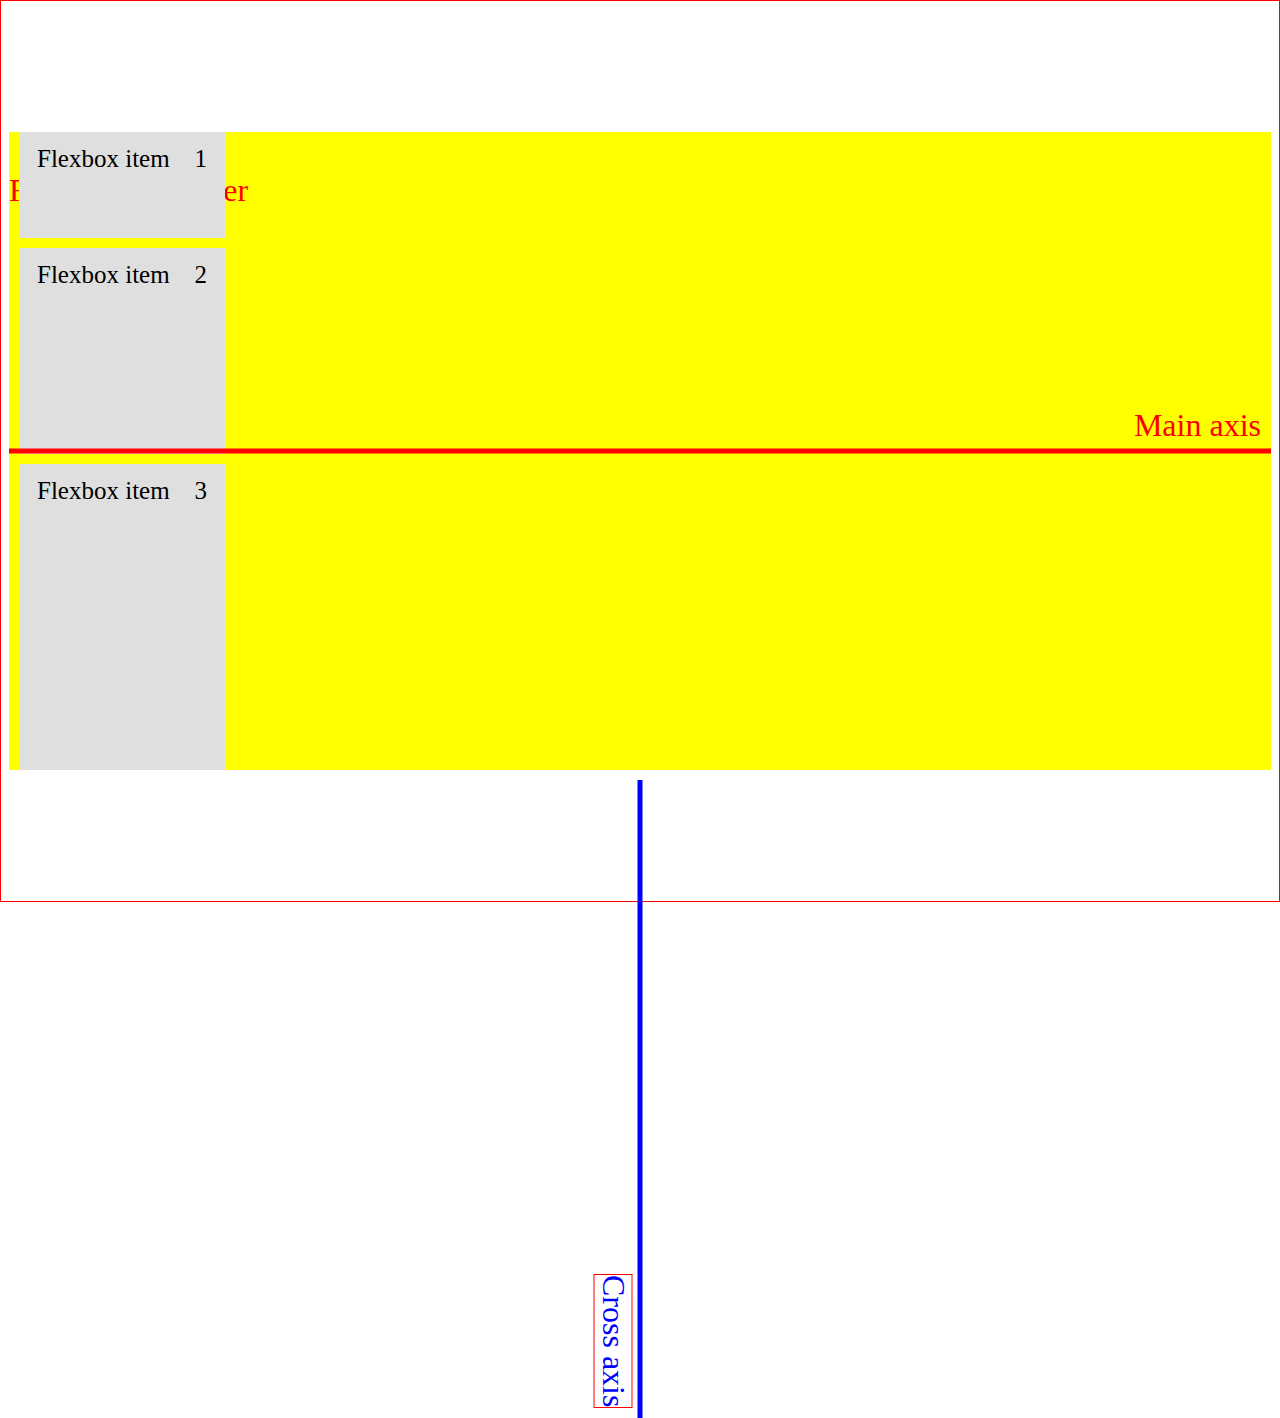
<file: basic-css/index.html>
<!DOCTYPE html>
<html lang="en">
<head>
    <link rel="stylesheet" href="./styles.css">
    <title>Flexbox-example</title>
</head>
<body>
    <div class="flexbox-container">
        <div class="flexbox-item flexbox-item-1">

        </div>

        <div class="flexbox-item flexbox-item-2">

        </div>

        <div class="flexbox-item flexbox-item-3">

        </div>

        <div class="axis main-axis">

        </div>

        <div class="axis cross-axis">

        </div>
    </div>
</body>
</html>
</file>
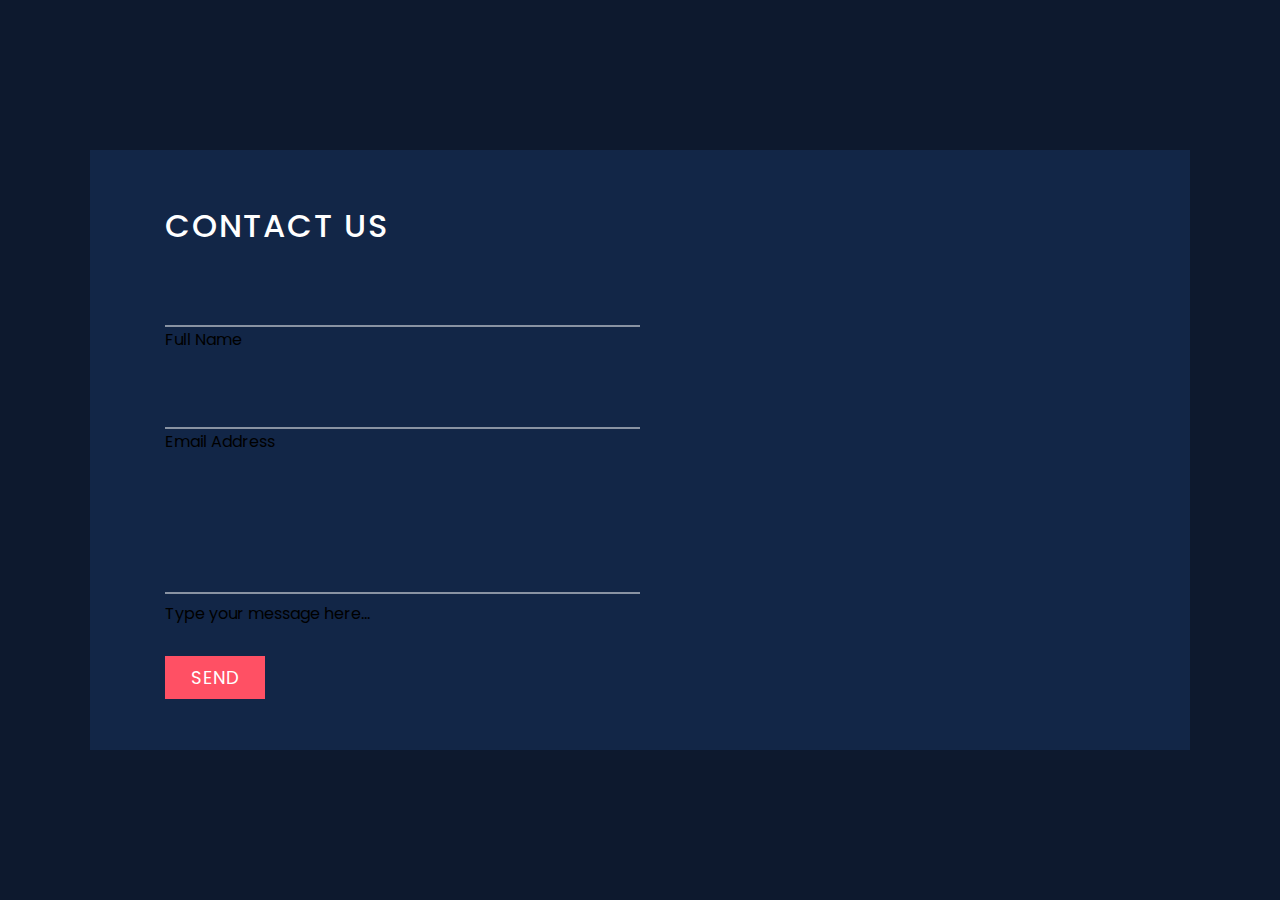
<file: basic-html-form/index.html>
<!DOCTYPE html>
<html lang="en">
  <head>
    <link rel="stylesheet" href="./styles.css" />
    <title>Flexbox-example</title>
  </head>
  <body>
    <div class="container">
      <div class="formBx">
        <form>
          <h2>Contact Us</h2>
          <div class="inputBx">
            <input type="text" name="" required="required" />
            <span>Full Name</span>
          </div>
          <div class="inputBx">
            <input type="email" name="" required="required" />
            <span>Email Address</span>
          </div>
          <div class="inputBx">
            <textarea required="required"></textarea>
            <span>Type your message here...</span>
          </div>
          <div class="inputBx">
            <input type="submit" value="Send" />
          </div>
        </form>
      </div>

      <div class="imgBx"></div>
    </div>
  </body>
</html>
</file>
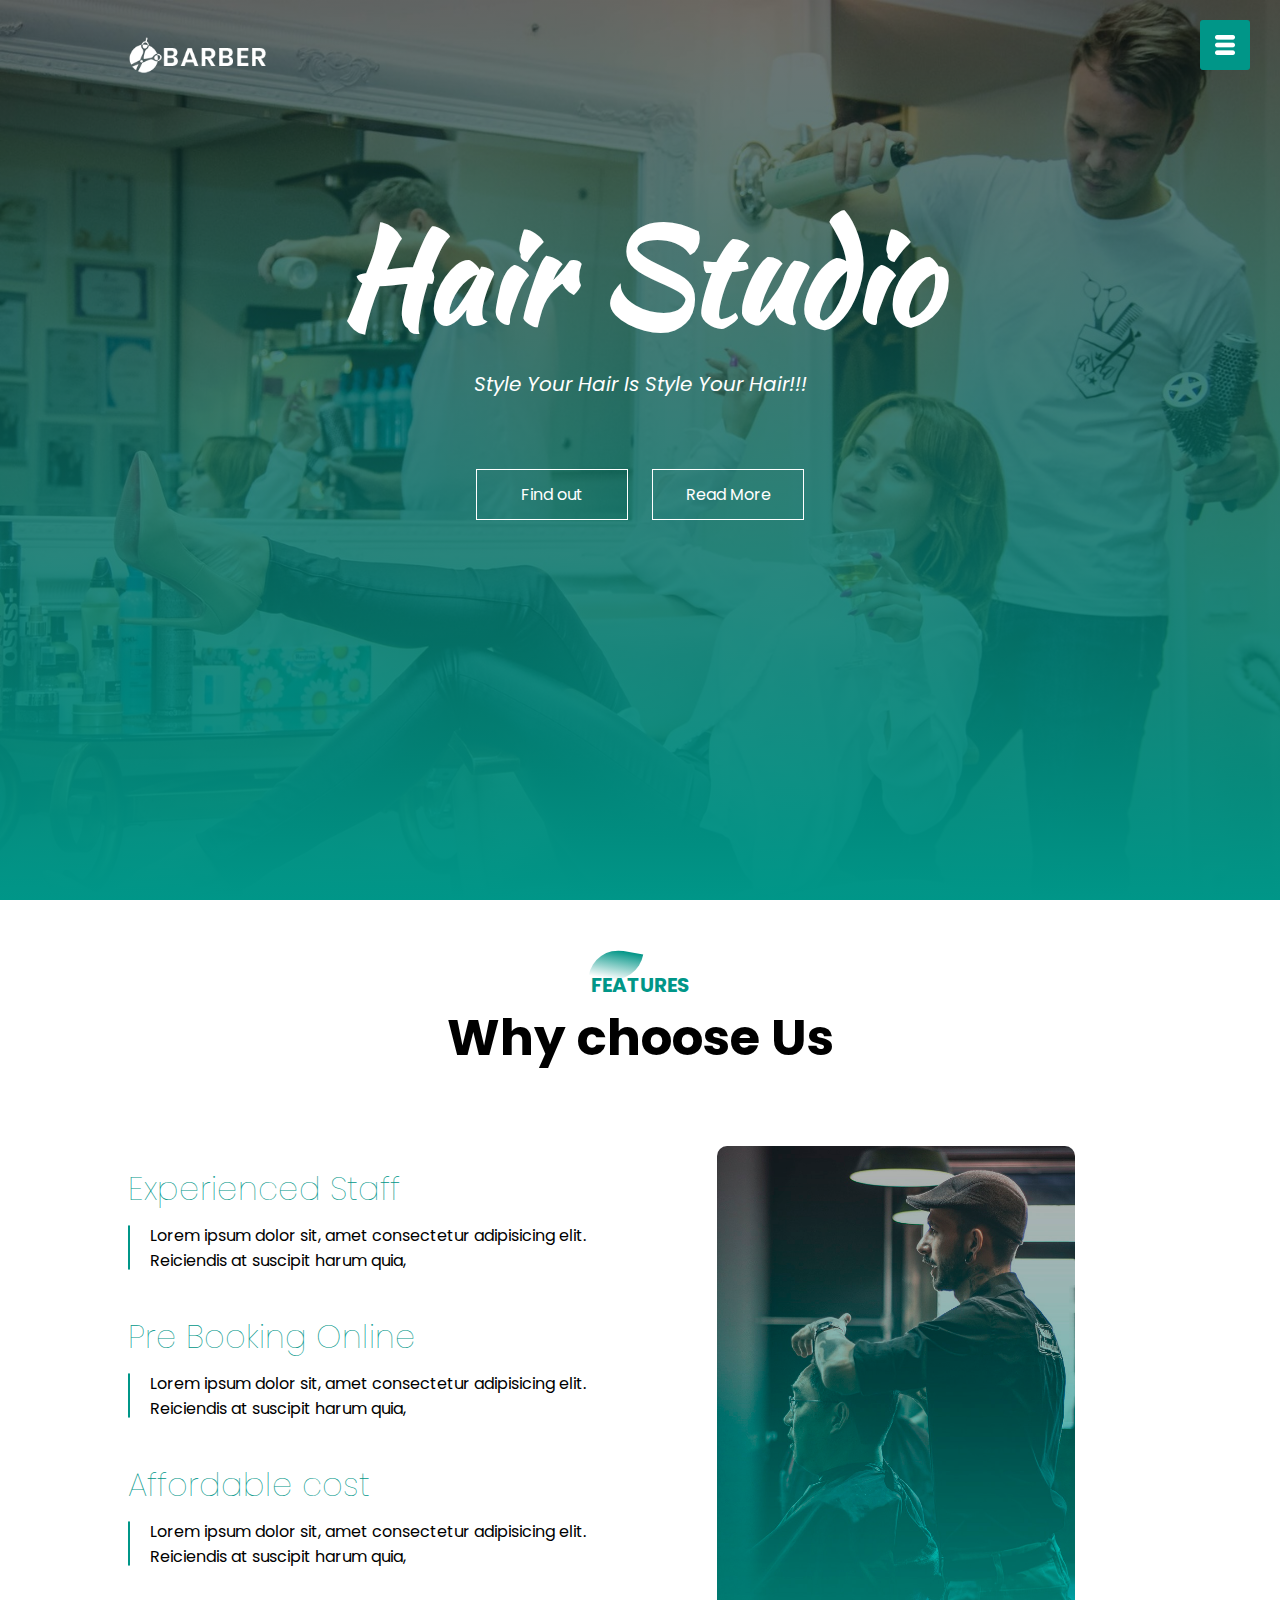
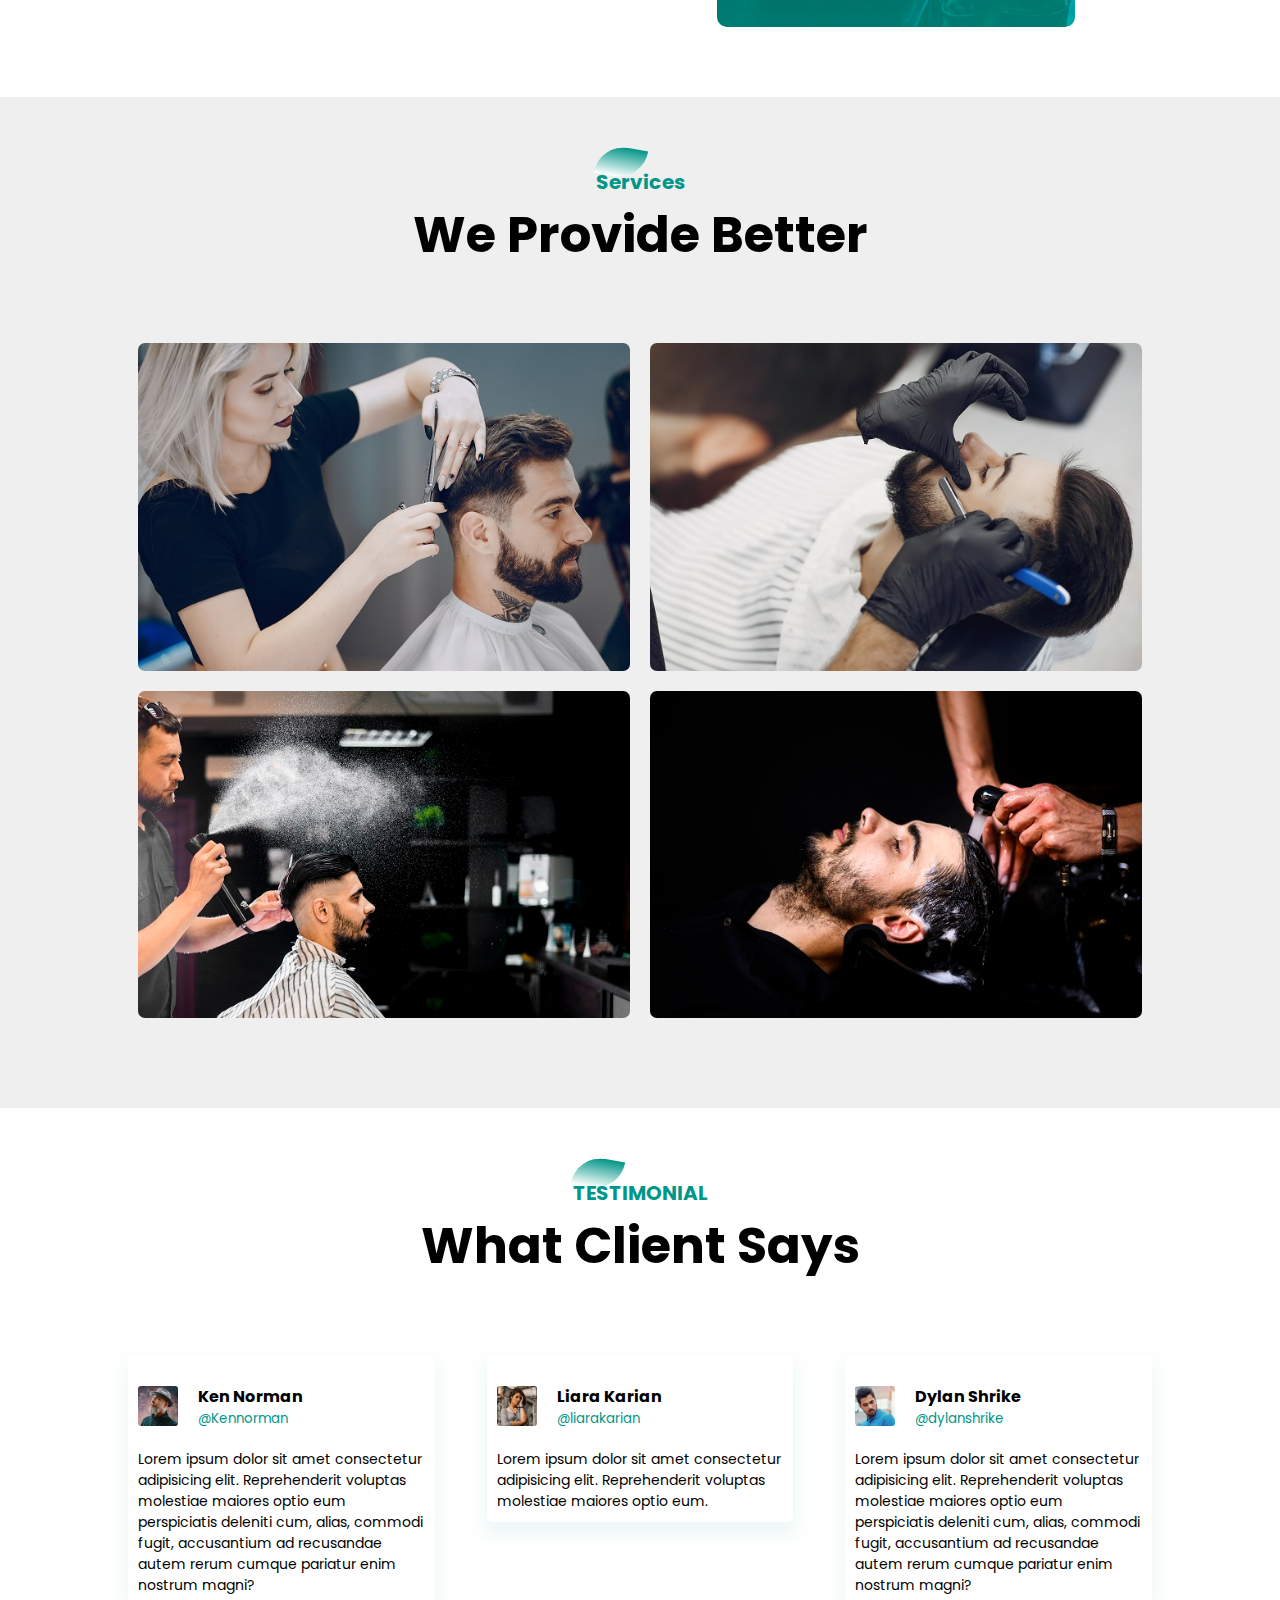
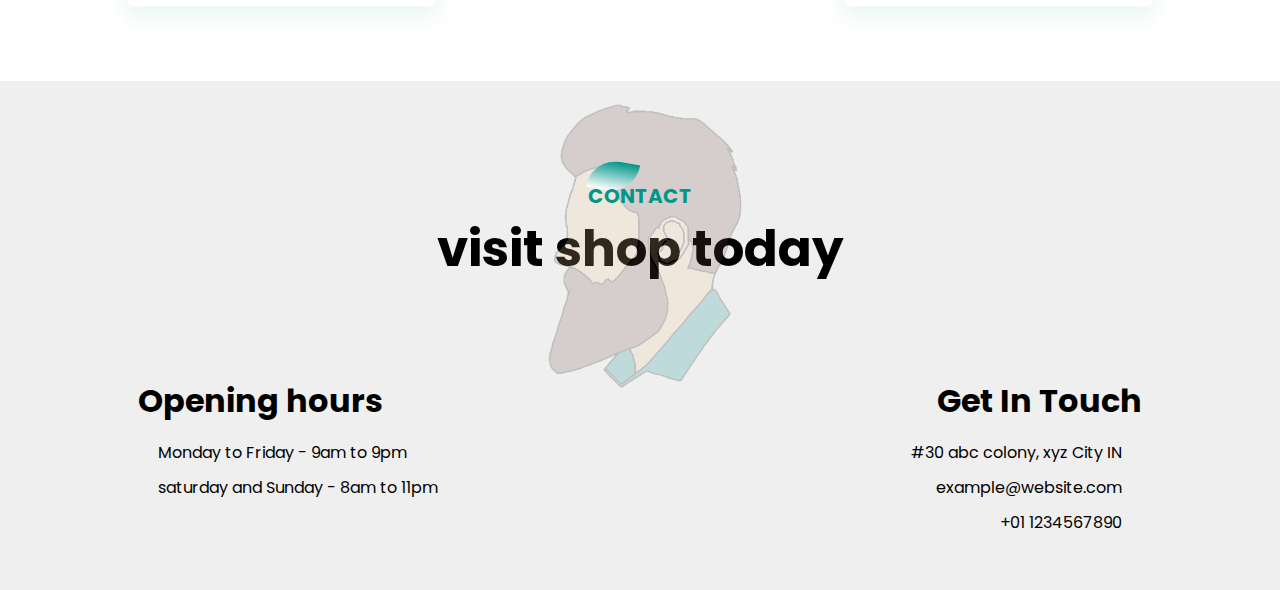
<file: full-site/index.html>
<html>
  <head>
    <title>barber shop website design</title>
    <meta name="viewport" content="width=device-width, initial-scale=1" />
    <link rel="stylesheet" href="styles.css" />
    <link
      rel="stylesheet"
      href="https://fonts.googleapis.com/css2?family=Kaushan+Script&family=Poppins:wght@100&display=swap"
    />
    <link
      rel="stylesheet"
      href="https://cdnjs.cloudflare.com/ajax/libs/font-awesome/6.1.1/css/all.min.css"
      integrity="sha512-KfkfwYDsLkIlwQp6LFnl8zNdLGxu9YAA1QvwINks4PhcElQSvqcyVLLD9aMhXd13uQjoXtEKNosOWaZqXgel0g=="
      crossorigin="anonymous"
      referrerpolicy="no-referrer"
    />
  </head>
  <body>
    <section id="banner">
      <img src="./images/logo.png" class="logo" />

      <div class="banner-text">
        <h1>Hair Studio</h1>
        <p>Style Your Hair Is Style Your Hair!!!</p>

        <div class="banner-btn">
          <a href="#"><span></span>Find out</a>
          <a href="#"><span></span>Read More</a>
        </div>
      </div>
    </section>

    <div id="sideNav">
      <nav>
        <ul>
          <li><a href="#">Home</a></li>
          <li><a href="#">Features</a></li>
          <li><a href="#">Services</a></li>
          <li><a href="#">Testimonials</a></li>
        </ul>
      </nav>
    </div>

    <div id="menuBtn">
      <img src="images/menu.png" id="menu" />
    </div>

    <!-- FEATURES -->
    <section id="feature">
      <div class="title-text">
        <p>FEATURES</p>
        <h1>Why choose Us</h1>
      </div>

      <div class="feature-box">
        <div class="features">
          <h1>Experienced Staff</h1>
          <div class="feature-desc">
            <div class="feature-icon">
              <i class="fa-solid fa-shield-halved"></i>
            </div>

            <div class="feature-text">
              <p>
                Lorem ipsum dolor sit, amet consectetur adipisicing elit.
                Reiciendis at suscipit harum quia,
              </p>
            </div>
          </div>

          <h1>Pre Booking Online</h1>
          <div class="feature-desc">
            <div class="feature-icon">
              <i class="fa-solid fa-check"></i>
            </div>

            <div class="feature-text">
              <p>
                Lorem ipsum dolor sit, amet consectetur adipisicing elit.
                Reiciendis at suscipit harum quia,
              </p>
            </div>
          </div>

          <h1>Affordable cost</h1>
          <div class="feature-desc">
            <div class="feature-icon">
              <i class="fa-solid fa-indian-rupee-sign"></i>
            </div>

            <div class="feature-text">
              <p>
                Lorem ipsum dolor sit, amet consectetur adipisicing elit.
                Reiciendis at suscipit harum quia,
              </p>
            </div>
          </div>
        </div>

        <div class="features-img">
          <img src="./images/barber-man.jpg" />
        </div>
      </div>
    </section>

    <!-- Services -->
    <section id="services">
      <div class="title-text">
        <p>Services</p>
        <h1>We Provide Better</h1>
      </div>

      <div class="service-box">
        <div class="single-service">
          <img src="images/pic-1.jpg" />
          <div class="overlay"></div>
          <div class="service-desc">
            <h3>Hair cut</h3>
            <hr />
            <p>
              Lorem ipsum dolor, sit amet consectetur adipisicing elit. Repellat
              perferendis blanditiis nemo. Repellat perferendis blanditiis nemo.
            </p>
          </div>
        </div>

        <div class="single-service">
          <img src="images/pic-2.jpg" />
          <div class="overlay"></div>
          <div class="service-desc">
            <h3>Hair cut</h3>
            <hr />
            <p>
              orem ipsum dolor, sit amet consectetur adipisicing elit. Repellat
              perferendis blanditiis nemo. Repellat perferendis blanditiis nemo.
            </p>
          </div>
        </div>
        <div class="single-service">
          <img src="images/pic-3.jpg" />
          <div class="overlay"></div>
          <div class="service-desc">
            <h3>Hair cut</h3>
            <hr />
            <p>
              orem ipsum dolor, sit amet consectetur adipisicing elit. Repellat
              perferendis blanditiis nemo. Repellat perferendis blanditiis nemo.
            </p>
          </div>
        </div>
        <div class="single-service">
          <img src="images/pic-4.jpg" />
          <div class="overlay"></div>
          <div class="service-desc">
            <h3>Hair cut</h3>
            <hr />
            <p>
              orem ipsum dolor, sit amet consectetur adipisicing elit. Repellat
              perferendis blanditiis nemo. Repellat perferendis blanditiis nemo.
            </p>
          </div>
        </div>
      </div>
    </section>

    <section id="testimonial">
      <div class="title-text">
        <p>TESTIMONIAL</p>
        <h1>What Client Says</h1>
      </div>

      <div class="testimonial-row">
        <div class="testimonial-col">
          <div class="user">
            <img src="images/img-1.jpg" />
            <div class="user-info">
              <h4>Ken Norman <i class="fa-brands fa-twitter"></i></h4>
              <small> @Kennorman </small>
            </div>
          </div>
          <p>
            Lorem ipsum dolor sit amet consectetur adipisicing elit.
            Reprehenderit voluptas molestiae maiores optio eum perspiciatis
            deleniti cum, alias, commodi fugit, accusantium ad recusandae autem
            rerum cumque pariatur enim nostrum magni?
          </p>
        </div>
        <div class="testimonial-col">
          <div class="user">
            <img src="images/img-2.jpg" />
            <div class="user-info">
              <h4>
                Liara Karian
                <i class="fa-brands fa-twitter"></i>
              </h4>
              <small> @liarakarian </small>
            </div>
          </div>
          <p>
            Lorem ipsum dolor sit amet consectetur adipisicing elit.
            Reprehenderit voluptas molestiae maiores optio eum.
          </p>
        </div>
        <div class="testimonial-col">
          <div class="user">
            <img src="images/img-3.jpg" />
            <div class="user-info">
              <h4>Dylan Shrike <i class="fa-brands fa-twitter"></i></h4>
              <small> @dylanshrike </small>
            </div>
          </div>
          <p>
            Lorem ipsum dolor sit amet consectetur adipisicing elit.
            Reprehenderit voluptas molestiae maiores optio eum perspiciatis
            deleniti cum, alias, commodi fugit, accusantium ad recusandae autem
            rerum cumque pariatur enim nostrum magni?
          </p>
        </div>
      </div>
    </section>

    <!-- FOOTER -->


    <section id="footer">
      <img src="images/footer-img.png" class="footer-image"/>
      <div class="title-text">
        
        <p>CONTACT</p>
        <h1>visit shop today</h1>
      </div>

      <div class="footer-row">
        <div class="footer-left">
          <h1>Opening hours</h1>
          <p><i class="fa-solid fa-clock"></i>Monday to Friday - 9am to 9pm</p>
          <p><i class="fa-solid fa-clock"></i>saturday and Sunday - 8am to 11pm</p>
        </div>
        <div class="footer-right">
          <h1>
            Get In Touch
          </h1>

          <p>#30 abc colony, xyz City IN <i class="fa-solid fa-location-dot"></i></p>
          <p>example@website.com <i class="fa-solid fa-paper-plane"></i></p>
          <p>+01 1234567890 <i class="fa-solid fa-phone"></i></p>
        </div>
      </div>
    </section>

    <script>
      var menuBtn = document.getElementById("menuBtn");
      var sideNav = document.getElementById("sideNav");
      var menu = document.getElementById("menu");

      sideNav.style.right = "-250px";
      console.log(sideNav.style);

      menuBtn.onclick = function () {
        if (sideNav.style.right === "-250px") {
          //open
          console.log("open");
          sideNav.style.right = "0";
          menu.src = "images/close.png";
        } else {
          //close
          console.log("close");
          sideNav.style.right = "-250px";
          menu.src = "images/menu.png";
        }
      };
    </script>
  </body>
</html>
</file>
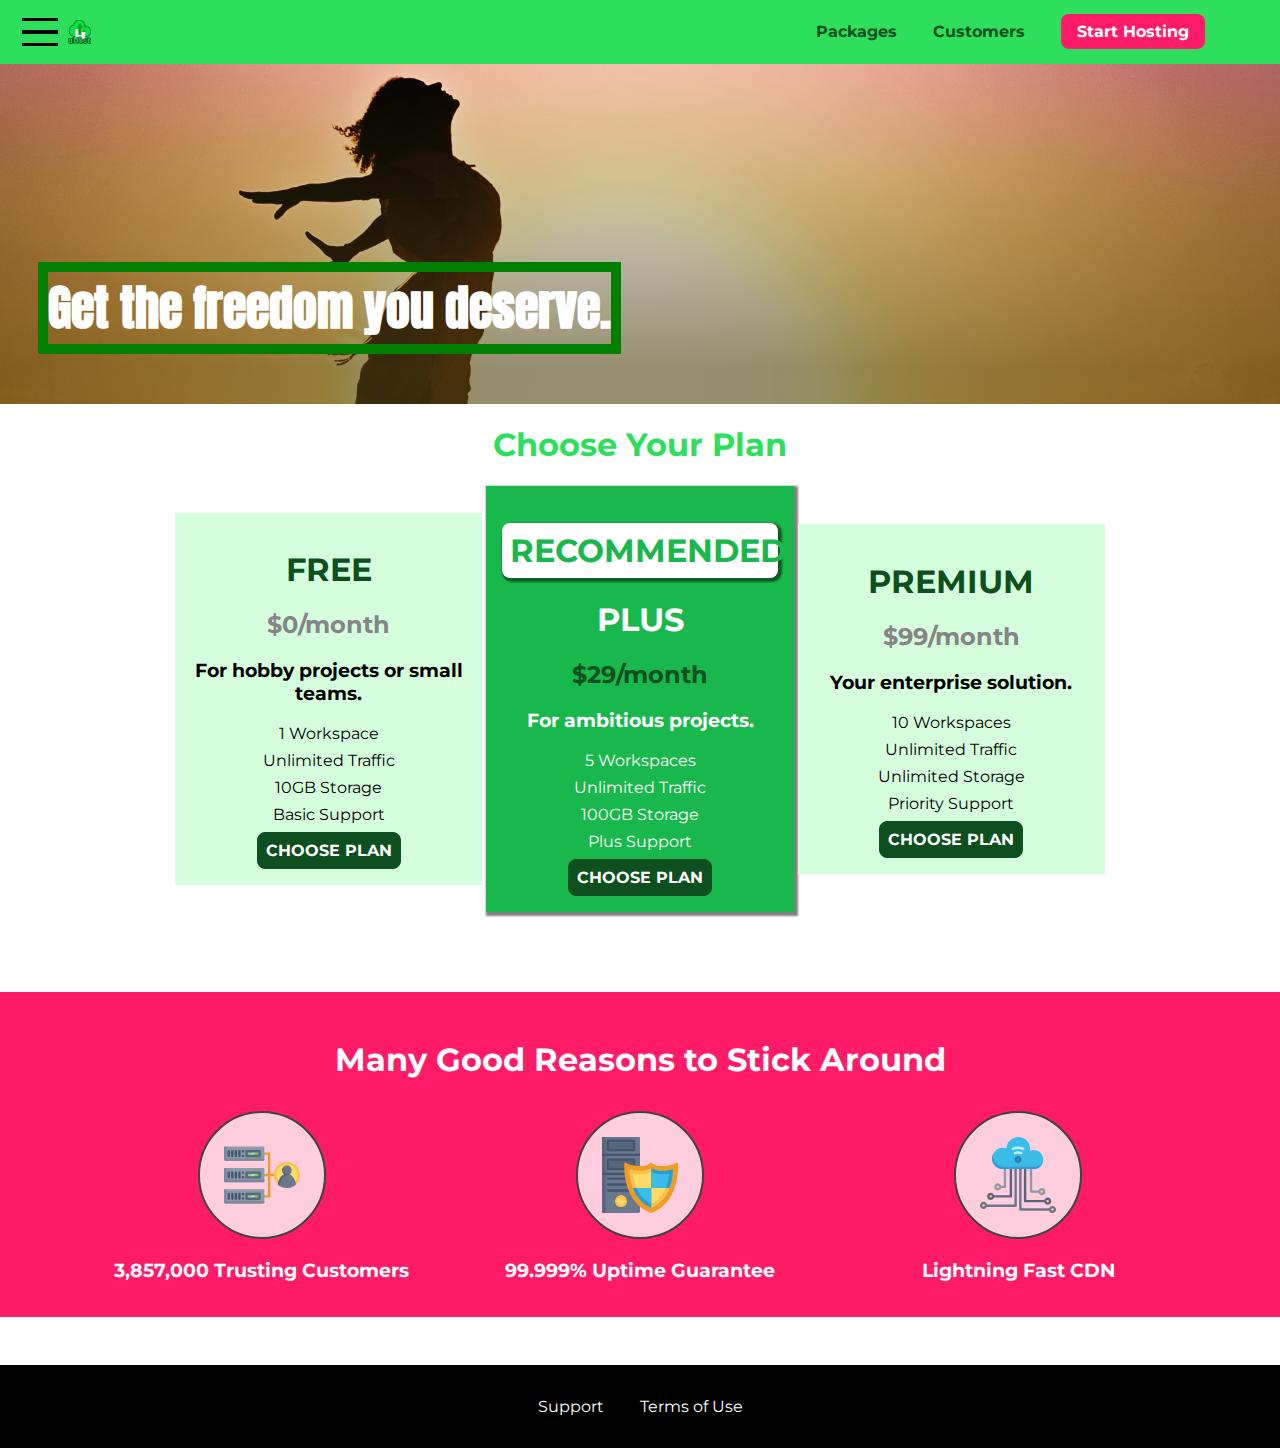
<file: html-responsive-demo/index.html>
<!DOCTYPE html>
<html lang="en">

<head>
    <meta charset="UTF-8">
    <meta http-equiv="X-UA-Compatible" content="ie=edge">
    <meta name="viewport" content="width=device-width, initial-scale=1.0">
    <title>uHost</title>
    <link rel="shortcut icon" href="favicon.png">
    <link href="https://fonts.googleapis.com/css?family=Anton" rel="stylesheet">
    <link href="https://fonts.googleapis.com/css?family=Montserrat:400,700" rel="stylesheet">
    <link rel="stylesheet" href="shared.css">
    <link rel="stylesheet" href="main.css">
</head>

<body>
    <div class="backdrop"></div>
    <div class="modal">
        <h1 class="modal__title">Do you want to continue?</h1>
        <div class="modal__actions">
            <a href="start-hosting/index.html" class="modal__action">Yes!</a>
            <button class="modal__action modal__action--negative" type="button">No!</button>
        </div>
    </div>
    <header class="main-header">
        <div>
            <button class="toggle-button">
                <span class="toggle-button__bar"></span>
                <span class="toggle-button__bar"></span>
                <span class="toggle-button__bar"></span>
            </button>
            <a href="index.html" class="main-header__brand">
                <img src="images/uhost-icon.png" alt="uHost - Your favorite hosting company">
            </a>
        </div>
        <nav class="main-nav">
            <ul class="main-nav__items">
                <li class="main-nav__item">
                    <a href="packages/index.html">Packages</a>
                </li>
                <li class="main-nav__item">
                    <a href="customers/index.html">Customers</a>
                </li>
                <li class="main-nav__item main-nav__item--cta">
                    <a href="start-hosting/index.html">Start Hosting</a>
                </li>
            </ul>
        </nav>
    </header>
    <nav class="mobile-nav">
        <ul class="mobile-nav__items">
            <li class="mobile-nav__item">
                <a href="packages/index.html">Packages</a>
            </li>
            <li class="mobile-nav__item">
                <a href="customers/index.html">Customers</a>
            </li>
            <li class="mobile-nav__item mobile-nav__item--cta">
                <a href="start-hosting/index.html">Start Hosting</a>
            </li>
        </ul>
    </nav>
    <main>
        <section id="product-overview">
            <h1>Get the freedom you deserve.</h1>
        </section>
        <section id="plans">
            <h1 class="section-title">Choose Your Plan</h1>
            <div class="plan__list">
                <article class="plan">
                    <h1 class="plan__title">FREE</h1>
                    <h2 class="plan__price">$0/month</h2>
                    <h3>For hobby projects or small teams.</h3>
                    <ul class="plan__features">
                        <li class="plan__feature">1 Workspace</li>
                        <li class="plan__feature">Unlimited Traffic</li>
                        <li class="plan__feature">10GB Storage</li>
                        <li class="plan__feature">Basic Support</li>
                    </ul>
                    <div>
                        <button class="button">CHOOSE PLAN</button>
                    </div>
                </article>
                <article class="plan plan--highlighted">
                    <h1 class="plan__annotation">RECOMMENDED</h1>
                    <h1 class="plan__title">PLUS</h1>
                    <h2 class="plan__price">$29/month</h2>
                    <h3>For ambitious projects.</h3>
                    <ul class="plan__features">
                        <li class="plan__feature">5 Workspaces</li>
                        <li class="plan__feature">Unlimited Traffic</li>
                        <li class="plan__feature">100GB Storage</li>
                        <li class="plan__feature">Plus Support</li>
                    </ul>
                    <div>
                        <button class="button">CHOOSE PLAN</button>
                    </div>
                </article>
                <article class="plan">
                    <h1 class="plan__title">PREMIUM</h1>
                    <h2 class="plan__price">$99/month</h2>
                    <h3>Your enterprise solution.</h3>
                    <ul class="plan__features">
                        <li class="plan__feature">10 Workspaces</li>
                        <li class="plan__feature">Unlimited Traffic</li>
                        <li class="plan__feature">Unlimited Storage</li>
                        <li class="plan__feature">Priority Support</li>
                    </ul>
                    <div>
                        <button class="button">CHOOSE PLAN</button>
                    </div>
                </article>
            </div>
        </section>
        <section id="key-features">
            <h1 class="section-title">Many Good Reasons to Stick Around</h1>
            <ul class="key-feature__list">
                <li class="key-feature">
                    <div class="key-feature__image">
                        <svg viewBox="0 0 512 512">
                            <path style="fill:#F09B24;" d="M344,248h-32V112c0-4.418-3.582-8-8-8h-40c-4.418,0-8,3.582-8,8s3.582,8,8,8h32v128h-32  c-4.418,0-8,3.582-8,8s3.582,8,8,8h32v128h-32c-4.418,0-8,3.582-8,8s3.582,8,8,8h40c4.418,0,8-3.582,8-8V264h32c4.418,0,8-3.582,8-8  S348.418,248,344,248z"
                            />
                            <path style="fill:#8E9AA9;" d="M264,64H8c-4.418,0-8,3.582-8,8v80c0,4.418,3.582,8,8,8h256c4.418,0,8-3.582,8-8V72  C272,67.582,268.418,64,264,64z"
                            />
                            <path style="fill:#7C899B;" d="M24,144c-4.418,0-8-3.582-8-8V64H8c-4.418,0-8,3.582-8,8v80c0,4.418,3.582,8,8,8h256  c4.418,0,8-3.582,8-8v-8H24z"
                            />
                            <rect x="152" y="96" style="fill:#B8E3A8;" width="88" height="32" />
                            <g>
                                <polygon style="fill:#7EC97D;" points="152,96 152,128 166,128 198,96  " />
                                <polygon style="fill:#7EC97D;" points="220,96 188,128 240,128 240,96  " />
                            </g>
                            <path style="fill:#56677E;" d="M240,136h-88c-4.418,0-8-3.582-8-8V96c0-4.418,3.582-8,8-8h88c4.418,0,8,3.582,8,8v32  C248,132.418,244.418,136,240,136z M160,120h72v-16h-72V120z"
                            />
                            <g>
                                <path style="fill:#435670;" d="M32,136c-4.418,0-8-3.582-8-8V96c0-4.418,3.582-8,8-8s8,3.582,8,8v32C40,132.418,36.418,136,32,136z   "
                                />
                                <path style="fill:#435670;" d="M56,136c-4.418,0-8-3.582-8-8V96c0-4.418,3.582-8,8-8s8,3.582,8,8v32C64,132.418,60.418,136,56,136z   "
                                />
                                <path style="fill:#435670;" d="M80,136c-4.418,0-8-3.582-8-8V96c0-4.418,3.582-8,8-8s8,3.582,8,8v32C88,132.418,84.418,136,80,136z   "
                                />
                                <path style="fill:#435670;" d="M104,136c-4.418,0-8-3.582-8-8V96c0-4.418,3.582-8,8-8s8,3.582,8,8v32   C112,132.418,108.418,136,104,136z"
                                />
                                <path style="fill:#435670;" d="M128,105c-4.418,0-8-3.582-8-8v-1c0-4.418,3.582-8,8-8s8,3.582,8,8v1   C136,101.418,132.418,105,128,105z"
                                />
                                <path style="fill:#435670;" d="M128,136c-4.418,0-8-3.582-8-8v-1c0-4.418,3.582-8,8-8s8,3.582,8,8v1   C136,132.418,132.418,136,128,136z"
                                />
                            </g>
                            <path style="fill:#8E9AA9;" d="M264,208H8c-4.418,0-8,3.582-8,8v80c0,4.418,3.582,8,8,8h256c4.418,0,8-3.582,8-8v-80  C272,211.582,268.418,208,264,208z"
                            />
                            <path style="fill:#7C899B;" d="M24,288c-4.418,0-8-3.582-8-8v-72H8c-4.418,0-8,3.582-8,8v80c0,4.418,3.582,8,8,8h256  c4.418,0,8-3.582,8-8v-8H24z"
                            />
                            <rect x="152" y="240" style="fill:#B8E3A8;" width="88" height="32" />
                            <g>
                                <polygon style="fill:#7EC97D;" points="152,240 152,272 166,272 198,240  " />
                                <polygon style="fill:#7EC97D;" points="220,240 188,272 240,272 240,240  " />
                            </g>
                            <path style="fill:#56677E;" d="M240,280h-88c-4.418,0-8-3.582-8-8v-32c0-4.418,3.582-8,8-8h88c4.418,0,8,3.582,8,8v32  C248,276.418,244.418,280,240,280z M160,264h72v-16h-72V264z"
                            />
                            <g>
                                <path style="fill:#435670;" d="M32,280c-4.418,0-8-3.582-8-8v-32c0-4.418,3.582-8,8-8s8,3.582,8,8v32C40,276.418,36.418,280,32,280   z"
                                />
                                <path style="fill:#435670;" d="M56,280c-4.418,0-8-3.582-8-8v-32c0-4.418,3.582-8,8-8s8,3.582,8,8v32C64,276.418,60.418,280,56,280   z"
                                />
                                <path style="fill:#435670;" d="M80,280c-4.418,0-8-3.582-8-8v-32c0-4.418,3.582-8,8-8s8,3.582,8,8v32C88,276.418,84.418,280,80,280   z"
                                />
                                <path style="fill:#435670;" d="M104,280c-4.418,0-8-3.582-8-8v-32c0-4.418,3.582-8,8-8s8,3.582,8,8v32   C112,276.418,108.418,280,104,280z"
                                />
                                <path style="fill:#435670;" d="M128,249c-4.418,0-8-3.582-8-8v-1c0-4.418,3.582-8,8-8s8,3.582,8,8v1   C136,245.418,132.418,249,128,249z"
                                />
                                <path style="fill:#435670;" d="M128,280c-4.418,0-8-3.582-8-8v-1c0-4.418,3.582-8,8-8s8,3.582,8,8v1   C136,276.418,132.418,280,128,280z"
                                />
                            </g>
                            <path style="fill:#8E9AA9;" d="M264,352H8c-4.418,0-8,3.582-8,8v80c0,4.418,3.582,8,8,8h256c4.418,0,8-3.582,8-8v-80  C272,355.582,268.418,352,264,352z"
                            />
                            <path style="fill:#7C899B;" d="M24,432c-4.418,0-8-3.582-8-8v-72H8c-4.418,0-8,3.582-8,8v80c0,4.418,3.582,8,8,8h256  c4.418,0,8-3.582,8-8v-8H24z"
                            />
                            <rect x="152" y="384" style="fill:#B8E3A8;" width="88" height="32" />
                            <g>
                                <polygon style="fill:#7EC97D;" points="152,384 152,416 166,416 198,384  " />
                                <polygon style="fill:#7EC97D;" points="220,384 188,416 240,416 240,384  " />
                            </g>
                            <path style="fill:#56677E;" d="M240,424h-88c-4.418,0-8-3.582-8-8v-32c0-4.418,3.582-8,8-8h88c4.418,0,8,3.582,8,8v32  C248,420.418,244.418,424,240,424z M160,408h72v-16h-72V408z"
                            />
                            <g>
                                <path style="fill:#435670;" d="M32,424c-4.418,0-8-3.582-8-8v-32c0-4.418,3.582-8,8-8s8,3.582,8,8v32C40,420.418,36.418,424,32,424   z"
                                />
                                <path style="fill:#435670;" d="M56,424c-4.418,0-8-3.582-8-8v-32c0-4.418,3.582-8,8-8s8,3.582,8,8v32C64,420.418,60.418,424,56,424   z"
                                />
                                <path style="fill:#435670;" d="M80,424c-4.418,0-8-3.582-8-8v-32c0-4.418,3.582-8,8-8s8,3.582,8,8v32C88,420.418,84.418,424,80,424   z"
                                />
                                <path style="fill:#435670;" d="M104,424c-4.418,0-8-3.582-8-8v-32c0-4.418,3.582-8,8-8s8,3.582,8,8v32   C112,420.418,108.418,424,104,424z"
                                />
                                <path style="fill:#435670;" d="M128,393c-4.418,0-8-3.582-8-8v-1c0-4.418,3.582-8,8-8s8,3.582,8,8v1   C136,389.418,132.418,393,128,393z"
                                />
                                <path style="fill:#435670;" d="M128,424c-4.418,0-8-3.582-8-8v-1c0-4.418,3.582-8,8-8s8,3.582,8,8v1   C136,420.418,132.418,424,128,424z"
                                />
                            </g>
                            <path style="fill:#F7C14D;" d="M424,168c-48.523,0-88,39.477-88,88s39.477,88,88,88s88-39.477,88-88S472.523,168,424,168z" />
                            <path style="fill:#FFDB66;" d="M424,184c-39.701,0-72,32.299-72,72s32.299,72,72,72s72-32.299,72-72S463.701,184,424,184z" />
                            <path style="fill:#69788D;" d="M484.893,314.16C476.393,274.588,451.922,248,424,248s-52.393,26.588-60.893,66.16  c-0.605,2.82,0.354,5.749,2.511,7.664C381.731,336.124,402.465,344,424,344s42.269-7.876,58.381-22.176  C484.539,319.909,485.498,316.98,484.893,314.16z"
                            />
                            <path style="fill:#56677E;" d="M434.053,249.171C430.768,248.403,427.411,248,424,248c-27.922,0-52.393,26.588-60.893,66.16  c-0.605,2.82,0.354,5.749,2.511,7.664c3.383,3.002,6.979,5.703,10.734,8.125C384.904,286.243,407.373,255.378,434.053,249.171z"
                            />
                            <path style="fill:#69788D;" d="M424,192c-17.645,0-32,14.355-32,32s14.355,32,32,32s32-14.355,32-32S441.645,192,424,192z" />
                            <path style="fill:#56677E;" d="M432,248c-17.645,0-32-14.355-32-32c0-6.783,2.128-13.076,5.742-18.258  C397.444,203.53,392,213.138,392,224c0,17.645,14.355,32,32,32c10.862,0,20.471-5.444,26.258-13.742  C445.076,245.872,438.783,248,432,248z"
                            />

                        </svg>
                    </div>
                    <p class="key-feature__description">3,857,000 Trusting Customers</p>
                </li>
                <li class="key-feature">
                    <div class="key-feature__image">
                        <svg viewBox="0 0 512 512">
                            <path style="fill:#69788D;" d="M248,0H8C3.582,0,0,3.582,0,8v496c0,4.418,3.582,8,8,8h240c4.418,0,8-3.582,8-8V8  C256,3.582,252.418,0,248,0z"
                            />
                            <path style="fill:#56677E;" d="M24,504V8c0-4.418,3.582-8,8-8H8C3.582,0,0,3.582,0,8v496c0,4.418,3.582,8,8,8h24  C27.582,512,24,508.418,24,504z"
                            />
                            <g>
                                <rect x="0" y="112" style="fill:#435670;" width="256" height="16" />
                                <rect x="0" y="240" style="fill:#435670;" width="256" height="16" />
                            </g>
                            <path style="fill:#F7C14D;" d="M128,392c-22.056,0-40,17.944-40,40s17.944,40,40,40s40-17.944,40-40S150.056,392,128,392z" />
                            <path style="fill:#FFDB66;" d="M128,408c-13.233,0-24,10.767-24,24s10.767,24,24,24s24-10.767,24-24S141.233,408,128,408z" />
                            <path style="fill:#F7C14D;" d="M128,392c-2.739,0-5.414,0.278-8,0.805V424c0,4.418,3.582,8,8,8c4.418,0,8-3.582,8-8v-31.195  C133.414,392.278,130.739,392,128,392z"
                            />
                            <g>
                                <path style="fill:#435670;" d="M216,288H40c-4.418,0-8-3.582-8-8s3.582-8,8-8h176c4.418,0,8,3.582,8,8S220.418,288,216,288z"
                                />
                                <path style="fill:#435670;" d="M216,328H40c-4.418,0-8-3.582-8-8s3.582-8,8-8h176c4.418,0,8,3.582,8,8S220.418,328,216,328z"
                                />
                                <path style="fill:#435670;" d="M216,368H40c-4.418,0-8-3.582-8-8s3.582-8,8-8h176c4.418,0,8,3.582,8,8S220.418,368,216,368z"
                                />
                                <path style="fill:#435670;" d="M216,16H40c-4.418,0-8,3.582-8,8v64c0,4.418,3.582,8,8,8h176c4.418,0,8-3.582,8-8V24   C224,19.582,220.418,16,216,16z"
                                />
                            </g>
                            <rect x="48" y="32" style="fill:#56677E;" width="160" height="48" />
                            <path style="fill:#435670;" d="M216,144H40c-4.418,0-8,3.582-8,8v64c0,4.418,3.582,8,8,8h176c4.418,0,8-3.582,8-8v-64  C224,147.582,220.418,144,216,144z"
                            />
                            <rect x="48" y="160" style="fill:#56677E;" width="160" height="48" />
                            <path style="fill:#F09B24;" d="M511.747,180.237c-0.194-6.537-8.107-10.107-13.135-5.894c-5.6,4.693-42.904,21.282-98.514,21.282  c-33.45,0-64.625-20.999-64.929-21.206c-2.9-1.991-6.764-1.85-9.512,0.346c-2.677,2.135-27.201,20.86-63.793,20.86  c-55.607,0-92.914-16.589-98.515-21.282c-5.028-4.211-12.941-0.645-13.135,5.894c-1.634,54.834,4.655,105.941,18.693,151.903  c12.096,39.604,29.759,74.047,52.497,102.373c27.538,34.304,62.743,59.882,104.66,76.045c3.069,1.918,6.757,1.921,9.83,0  c41.917-16.163,77.122-41.741,104.66-76.045c22.738-28.326,40.401-62.77,52.497-102.373  C507.092,286.179,513.381,235.071,511.747,180.237z"
                            />
                            <path style="fill:#F7C14D;" d="M476.21,221.226c-1.953-1.631-4.568-2.235-7.036-1.628c-21.686,5.327-44.926,8.028-69.075,8.028  c-25.926,0-49.633-8.975-64.955-16.504c-2.307-1.134-5.016-1.091-7.284,0.116c-14.059,7.477-36.919,16.388-65.994,16.388  c-24.153,0-47.394-2.701-69.075-8.028c-5.155-1.268-10.221,2.966-9.894,8.261c2.077,33.693,7.668,65.635,16.616,94.935  c22.774,74.565,66.139,126.334,128.888,153.868c2.032,0.891,4.397,0.891,6.43,0c61.777-27.107,104.716-78.876,127.62-153.868  c8.948-29.3,14.539-61.241,16.616-94.935C479.224,225.319,478.163,222.856,476.21,221.226z"
                            />
                            <path style="fill:#FFDB66;" d="M331.609,451.727c-52.604-25.289-89.304-70.987-109.144-135.944  c-6.532-21.39-11.162-44.336-13.82-68.447c17.133,2.852,34.952,4.291,53.22,4.291c29.394,0,53.376-7.793,69.978-15.561  c17.44,7.736,41.656,15.561,68.256,15.561c18.267,0,36.085-1.439,53.219-4.291c-2.659,24.112-7.288,47.06-13.82,68.448  C419.545,381.108,383.27,426.805,331.609,451.727z"
                            />
                            <g>
                                <path style="fill:#2C9DD4;" d="M479.066,227.858c0.157-2.539-0.903-5.002-2.856-6.633s-4.568-2.235-7.036-1.628   c-21.686,5.327-44.926,8.028-69.075,8.028c-25.926,0-49.633-8.975-64.955-16.504c-1.057-0.52-2.2-0.78-3.345-0.806l-0.072,133.351   h123.601c2.556-6.746,4.933-13.702,7.123-20.874C471.398,293.493,476.989,261.552,479.066,227.858z"
                                />
                                <path style="fill:#2C9DD4;" d="M206.658,343.667c24.153,63.42,65.028,108.108,121.743,132.995c1.031,0.452,2.147,0.673,3.263,0.666   l0.063-133.661H206.658z"
                                />
                            </g>
                            <g>
                                <path style="fill:#3CBDE8;" d="M439.497,315.783c6.532-21.389,11.161-44.336,13.82-68.448c-17.134,2.852-34.952,4.291-53.219,4.291   c-26.6,0-50.815-7.824-68.256-15.561l-0.116,107.601h97.758C433.179,334.807,436.524,325.518,439.497,315.783z"
                                />
                                <path style="fill:#3CBDE8;" d="M232.523,343.667c21.144,50.298,54.363,86.56,99.087,108.06l0.117-108.06H232.523z" />
                            </g>
                        </svg>
                    </div>
                    <p class="key-feature__description">99.999% Uptime Guarantee</p>
                </li>
                <li class="key-feature">
                    <div class="key-feature__image">
                        <svg viewBox="0 0 512 512">
                            <path style="fill:#8E9AA9;" d="M168,200c-4.418,0-8,3.582-8,8v120h-17.376c-3.302-9.311-12.194-16-22.624-16  c-13.234,0-24,10.767-24,24s10.766,24,24,24c10.429,0,19.321-6.689,22.624-16H168c4.418,0,8-3.582,8-8V208  C176,203.582,172.418,200,168,200z"
                            />
                            <path style="fill:#FFDB66;" d="M120,328c-4.411,0-8,3.589-8,8s3.589,8,8,8s8-3.589,8-8S124.411,328,120,328z" />
                            <path style="fill:#56677E;" d="M208,200c-4.418,0-8,3.582-8,8v184H94.624C91.322,382.689,82.43,376,72,376  c-13.234,0-24,10.767-24,24s10.766,24,24,24c10.429,0,19.321-6.689,22.624-16H208c4.418,0,8-3.582,8-8V208  C216,203.582,212.418,200,208,200z"
                            />
                            <path style="fill:#FFDB66;" d="M72,392c-4.411,0-8,3.589-8,8s3.589,8,8,8s8-3.589,8-8S76.411,392,72,392z" />
                            <path style="fill:#69788D;" d="M240,208c-4.418,0-8,3.582-8,8v239H47.24c-2.671-10.34-12.078-18-23.24-18c-13.234,0-24,10.767-24,24  s10.766,24,24,24c9.666,0,18.009-5.747,21.809-14H240c4.418,0,8-3.582,8-8V216C248,211.582,244.418,208,240,208z"
                            />
                            <path style="fill:#FFDB66;" d="M24,453c-4.411,0-8,3.589-8,8s3.589,8,8,8s8-3.589,8-8S28.411,453,24,453z" />
                            <path style="fill:#69788D;" d="M488,464c-10.429,0-19.321,6.689-22.624,16H280V208c0-4.418-3.582-8-8-8s-8,3.582-8,8v280  c0,4.418,3.582,8,8,8h193.376c3.302,9.311,12.194,16,22.624,16c13.234,0,24-10.767,24-24S501.234,464,488,464z"
                            />
                            <path style="fill:#FFDB66;" d="M488,480c-4.411,0-8,3.589-8,8s3.589,8,8,8s8-3.589,8-8S492.411,480,488,480z" />
                            <path style="fill:#56677E;" d="M456,408c-10.429,0-19.321,6.689-22.624,16H312V208c0-4.418-3.582-8-8-8s-8,3.582-8,8v224  c0,4.418,3.582,8,8,8h129.376c3.302,9.311,12.194,16,22.624,16c13.234,0,24-10.767,24-24S469.234,408,456,408z"
                            />
                            <path style="fill:#FFDB66;" d="M456,424c-4.411,0-8,3.589-8,8s3.589,8,8,8s8-3.589,8-8S460.411,424,456,424z" />
                            <path style="fill:#8E9AA9;" d="M416,344c-10.429,0-19.321,6.689-22.624,16H352V208c0-4.418-3.582-8-8-8s-8,3.582-8,8v160  c0,4.418,3.582,8,8,8h49.376c3.302,9.311,12.194,16,22.624,16c13.234,0,24-10.767,24-24S429.234,344,416,344z"
                            />
                            <path style="fill:#FFDB66;" d="M416,360c-4.411,0-8,3.589-8,8s3.589,8,8,8s8-3.589,8-8S420.411,360,416,360z" />
                            <path style="fill:#3CBDE8;" d="M362,88c-8.741,0-17.231,1.751-25.06,5.085C337.646,88.797,338,84.43,338,80  c0-44.112-35.888-80-80-80c-42.823,0-77.895,33.816-79.909,76.149C170.393,73.415,162.244,72,154,72c-39.701,0-72,32.299-72,72  s32.299,72,72,72h208c35.29,0,64-28.71,64-64S397.29,88,362,88z"
                            />
                            <path style="fill:#2C9DD4;" d="M368,200H160c-39.701,0-72-32.299-72-72c0-5.863,0.721-11.559,2.05-17.019  C84.918,120.88,82,132.102,82,144c0,39.701,32.299,72,72,72h208c30.389,0,55.88-21.296,62.379-49.743  C413.565,186.327,392.352,200,368,200z"
                            />
                            <path style="fill:#2A7DB5;" d="M256,128c-13.234,0-24,10.767-24,24s10.766,24,24,24c13.233,0,24-10.767,24-24S269.233,128,256,128z"
                            />
                            <path style="fill:#2C9DD4;" d="M256,144c-4.411,0-8,3.589-8,8s3.589,8,8,8c4.411,0,8-3.589,8-8S260.411,144,256,144z" />
                            <g>
                                <path style="fill:#C5F1FA;" d="M221.755,87.695c-2.994,0-5.864-1.688-7.233-4.572c-1.894-3.991-0.194-8.763,3.798-10.657   C230.157,66.849,242.834,64,256,64c13.166,0,25.844,2.849,37.68,8.466c3.992,1.895,5.692,6.666,3.798,10.657   s-6.666,5.692-10.657,3.798C277.144,82.328,266.774,80,256,80c-10.774,0-21.144,2.328-30.821,6.921   C224.072,87.446,222.904,87.695,221.755,87.695z"
                                />
                                <path style="fill:#C5F1FA;" d="M276.545,116.618c-1.148,0-2.316-0.249-3.424-0.774C267.745,113.293,261.985,112,256,112   c-5.985,0-11.745,1.293-17.121,3.844c-3.991,1.895-8.763,0.192-10.657-3.798c-1.894-3.992-0.193-8.764,3.798-10.657   C239.557,97.813,247.625,96,256,96c8.376,0,16.444,1.813,23.98,5.389c3.991,1.894,5.692,6.665,3.798,10.657   C282.41,114.93,279.539,116.618,276.545,116.618z"
                                />
                            </g>

                        </svg>
                    </div>
                    <p class="key-feature__description">Lightning Fast CDN</p>
                </li>
            </ul>
        </section>
    </main>
    <footer class="main-footer">
        <nav>
            <ul class="main-footer__links">
                <li class="main-footer__link">
                    <a href="#">Support</a>
                </li>
                <li class="main-footer__link">
                    <a href="#">Terms of Use</a>
                </li>
            </ul>
        </nav>
    </footer>
    <script src="shared.js"></script>
</body>

</html>
</file>
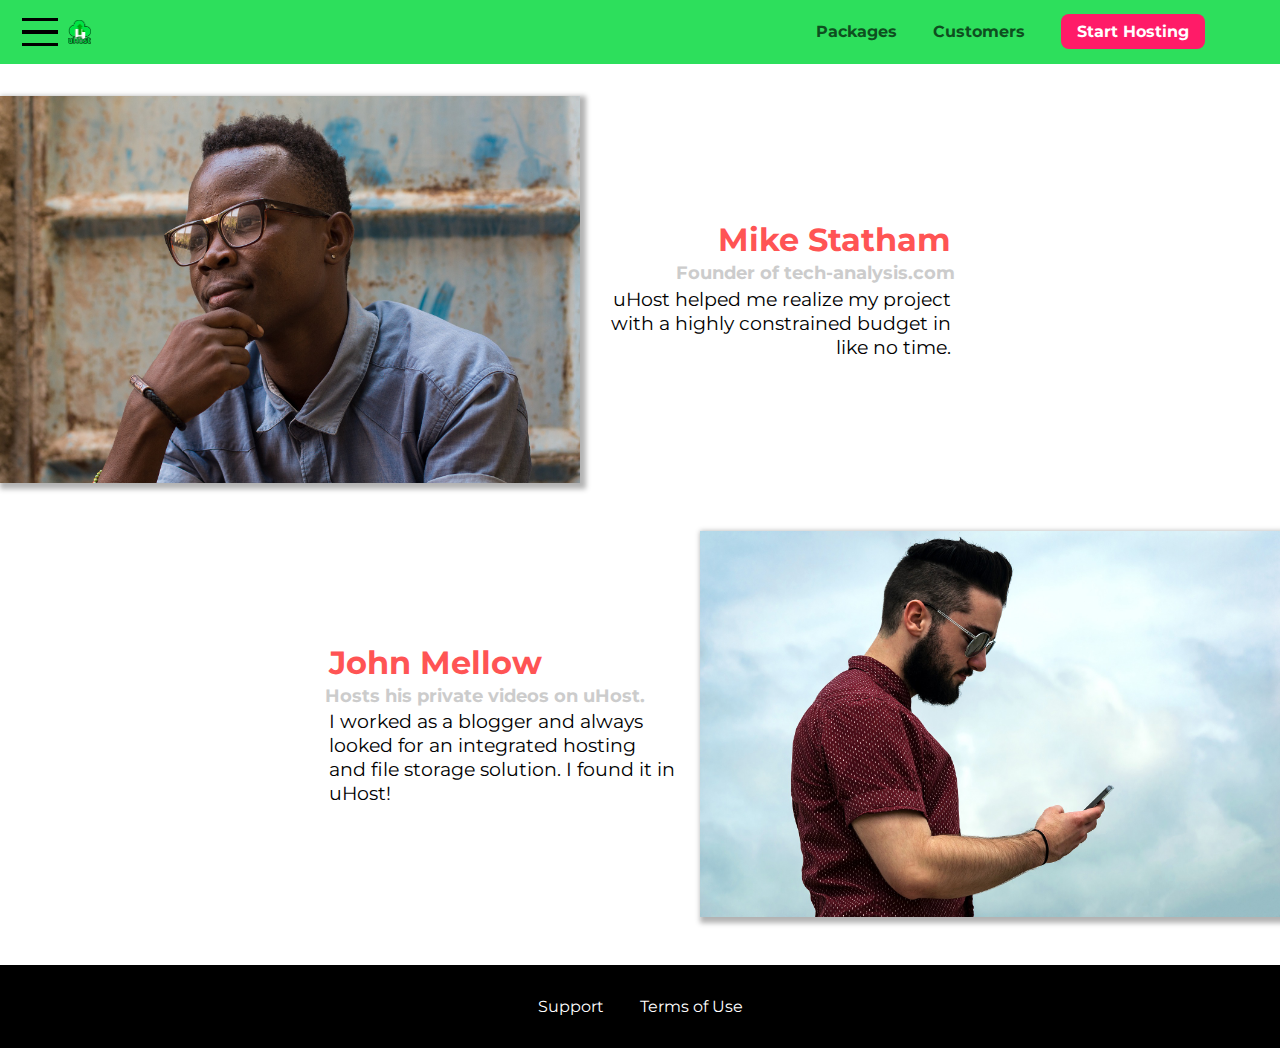
<file: html-responsive-demo/customers/index.html>
<!DOCTYPE html>
<html lang="en">

<head>
    <meta charset="UTF-8">
    <meta name="viewport" content="width=device-width, initial-scale=1.0">
    <meta http-equiv="X-UA-Compatible" content="ie=edge">
    <title>uHost Customers</title>
    <link rel="shortcut icon" href="../favicon.png">
    <link href="https://fonts.googleapis.com/css?family=Anton|Montserrat:400,700" rel="stylesheet">
    <link rel="stylesheet" href="../shared.css">
    <link rel="stylesheet" href="customers.css">
</head>

<body>
    <div class="backdrop"></div>
    <header class="main-header">
        <div>
            <button class="toggle-button">
                <span class="toggle-button__bar"></span>
                <span class="toggle-button__bar"></span>
                <span class="toggle-button__bar"></span>
            </button>
            <a href="../index.html" class="main-header__brand">
                <img src="../images/uhost-icon.png" alt="uHost - Your favorite hosting company">
            </a>
        </div>
        <nav class="main-nav">
            <ul class="main-nav__items">
                <li class="main-nav__item">
                    <a href="../packages/index.html">Packages</a>
                </li>
                <li class="main-nav__item">
                    <a href="index.html">Customers</a>
                </li>
                <li class="main-nav__item main-nav__item--cta">
                    <a href="start-hosting/index.html">Start Hosting</a>
                </li>
            </ul>
        </nav>
    </header>
    <nav class="mobile-nav">
        <ul class="mobile-nav__items">
            <li class="mobile-nav__item">
                <a href="../packages/index.html">Packages</a>
            </li>
            <li class="mobile-nav__item">
                <a href="index.html">Customers</a>
            </li>
            <li class="mobile-nav__item mobile-nav__item--cta">
                <a href="../start-hosting/index.html">Start Hosting</a>
            </li>
        </ul>
    </nav>
    <main>
        <div>
            <div class="testimonial" id="customer-1">
                <div class="testimonial__image-container">
                    <img src="../images/customer-1.jpg" alt="Mike Statham - Customer" class="testimonial__image">
                </div>
                <div class="testimonial__info">
                    <h1 class="testimonial__name">Mike Statham</h1>
                    <h2 class="testimonial__subtitle">Founder of
                        <a href="tech-analysis.com">tech-analysis.com</a>
                    </h2>
                    <p class="testimonial__text">uHost helped me realize my project with a highly constrained budget in like no time.</p>
                </div>
            </div>
            <div class="testimonial" id="customer-2">

                <div class="testimonial__info">
                    <h1 class="testimonial__name">John Mellow</h1>
                    <h2 class="testimonial__subtitle">Hosts his private videos on uHost.
                    </h2>
                    <p class="testimonial__text">I worked as a blogger and always looked for an integrated hosting and file storage solution. I found
                        it in uHost!
                    </p>
                </div>
                <div class="testimonial__image-container">
                    <img src="../images/customer-2.jpg" alt="John Mellow - Customer" class="testimonial__image">
                </div>
            </div>
        </div>
    </main>
    <footer class="main-footer">
        <nav>
            <ul class="main-footer__links">
                <li class="main-footer__link">
                    <a href="#">Support</a>
                </li>
                <li class="main-footer__link">
                    <a href="#">Terms of Use</a>
                </li>
            </ul>
        </nav>
    </footer>
    <script src="../shared.js"></script>
</body>

</html>
</file>
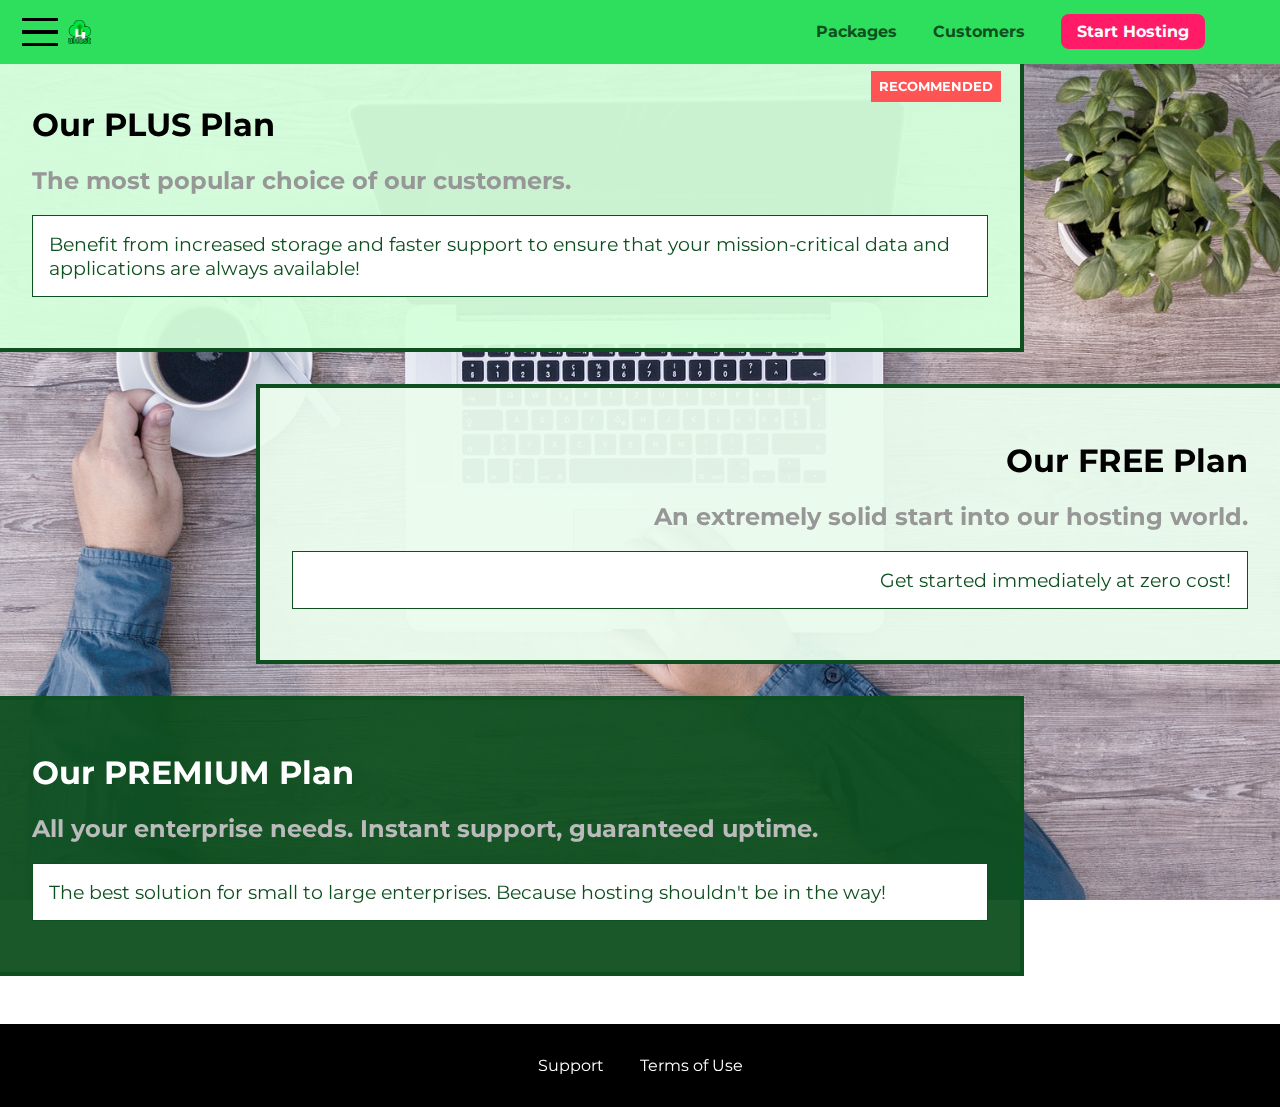
<file: html-responsive-demo/packages/index.html>
<!DOCTYPE html>
<html lang="en">

<head>
    <meta charset="UTF-8">
    <meta http-equiv="X-UA-Compatible" content="ie=edge">
    <title>uHost</title>
    <link rel="shortcut icon" href="../favicon.png">
    <link href="https://fonts.googleapis.com/css?family=Montserrat:400,700" rel="stylesheet">
    <link rel="stylesheet" href="../shared.css">
    <link rel="stylesheet" href="packages.css">
</head>

<body>
    <div class="backdrop"></div>
    <div class="background"></div>
    <header class="main-header">
        <div>
            <button class="toggle-button">
                <span class="toggle-button__bar"></span>
                <span class="toggle-button__bar"></span>
                <span class="toggle-button__bar"></span>
            </button>
            <a href="../index.html" class="main-header__brand">
                <img src="../images/uhost-icon.png" alt="uHost - Your favorite hosting company">
            </a>
        </div>
        <nav class="main-nav">
            <ul class="main-nav__items">
                <li class="main-nav__item">
                    <a href="index.html">Packages</a>
                </li>
                <li class="main-nav__item">
                    <a href="../customers/index.html">Customers</a>
                </li>
                <li class="main-nav__item main-nav__item--cta">
                    <a href="../start-hosting/index.html">Start Hosting</a>
                </li>
            </ul>
        </nav>
    </header>
    <nav class="mobile-nav">
        <ul class="mobile-nav__items">
            <li class="mobile-nav__item">
                <a href="index.html">Packages</a>
            </li>
            <li class="mobile-nav__item">
                <a href="../customers/index.html">Customers</a>
            </li>
            <li class="mobile-nav__item mobile-nav__item--cta">
                <a href="../start-hosting/index.html">Start Hosting</a>
            </li>
        </ul>
    </nav>
    <main>
        <section class="package" id="plus">
            <a href="#">
                <h1 class="package__title">Our PLUS Plan</h1>
                <h2 class="package__badge">RECOMMENDED</h2>
                <h2 class="package__subtitle">The most popular choice of our customers.</h2>
                <p class="package__info">Benefit from increased storage and faster support to ensure that your mission-critical data and applications
                    are always available!</p>
            </a>
        </section>
        <section class="package" id="free">
            <a href="#">
                <h1 class="package__title">Our FREE Plan</h1>
                <h2 class="package__subtitle">An extremely solid start into our hosting world.</h2>
                <p class="package__info">Get started immediately at zero cost!</p>
            </a>
        </section>
        <div class="clearfix"></div>
        <section class="package" id="premium">
            <a href="#">
                <h1 class="package__title">Our PREMIUM Plan</h1>
                <h2 class="package__subtitle">All your enterprise needs. Instant support, guaranteed uptime. </h2>
                <p class="package__info">The best solution for small to large enterprises. Because hosting shouldn't be in the way!</p>
            </a>
        </section>
    </main>
    <footer class="main-footer">
        <nav>
            <ul class="main-footer__links">
                <li class="main-footer__link">
                    <a href="#">Support</a>
                </li>
                <li class="main-footer__link">
                    <a href="#">Terms of Use</a>
                </li>
            </ul>
        </nav>
    </footer>
    <script src="../shared.js"></script>
</body>

</html>
</file>
<file: basic-css/styles.css>
.flexbox-container{
}

.flexbox-item{
    width: 200px;
    margin: 10px;
    border: 3px solid #333;
    background-color: #dfdfdf;
}

.flexbox-item-1{
    min-height: 100px;
}


.flexbox-item-2{
    min-height: 200px;
}


.flexbox-item-3{
    min-height: 300px;
}

/* Background styles */
html{
    border: 1px solid red;
    height: 100%;
    display: flex;
    flex-direction: column;
    justify-content: center;
}

.flexbox-item-1{
    min-height: 100px;
}

.flexbox-item-2{
    min-height: 200px;
}

.flexbox-item-3{
    min-height: 300px;
}

.flexbox-container{
    position: relative;
    background-color: yellow;
}

.flexbox-container::before{
    content: 'Flexbox Container';
    position: absolute;
    color: red;
    top: 40px;
    font-size: 2em;
}

.axis{
    position: absolute;
}

.cross-axis{
    left: 50%;
    transform: translateX(-50%);
    width: 5px;
    height: 100%;
    background-color: blue;
}

.main-axis{
width: 100%;
height: 5px;
background-color: red;
top: 50%;
transform: translateY(-50%);
}

.axis::after{
    position: absolute;
    right: 10px;
    bottom: 10px;
    font-size: 2em;
}

.main-axis::after{
    content: "Main axis";
    color: red;
    position: absolute;
}

.cross-axis::after{
    content: "Cross axis";
    color: blue;
    /* position: absolute; */
    border: 1px solid red;
    white-space: nowrap;
    writing-mode: vertical-rl;
}


.flexbox-item{
    position: relative;
    width: 200px;
    margin: 10px;
    border: 3px solid #dfdfdf;
    font-size: 100px;
    display: flex;
    justify-content: center;
}

.flexbox-item::before{
    content: 'Flexbox item';
    position: absolute;
    color: black;
    font-size: 25px;
    top: 10px;
    left: 15px;
}

.flexbox-item::after{
    font-size: 25px;
    position: absolute;
    top: 10px;
    right: 15px;
}

.flexbox-item-1::after{
content: '1';
}

.flexbox-item-2::after{
    content: '2';
}

.flexbox-item-3::after{
        content: '3';
}
</file>
<file: basic-html-form/styles.css>
@import url('https://fonts.googleapis.com/css2?family=Poppins:ital,wght@0,100;0,200;0,300;0,400;0,500;0,600;0,700;0,800;0,900;1,100;1,200;1,300;1,400;1,500;1,600;1,700;1,800;1,900&display=swap');
* {
  margin: 0;
  padding: 0;
  box-sizing: border-box;
  font-family: 'Poppins', sans-serif;
}

body {
  display: flex;
  justify-content: center;
  align-items: center;
  min-height: 100vh;
  background: #0d192e;
}

.container {
  position: relative;
  width: 100%;
  max-width: 1100px;
  height: 600px;
  background: #122647;
  display: flex;
  justify-content: space-between;
  align-items: center;
}

.container .formBx {
  width: 50%;
  display: flex;
  justify-content: center;
  align-items: center;
}

.container .formBx form {
  position: relative;
  width: 100%;
  padding: 0 0 0 75px;
}

.container .formBx form h2 {
  color: #fff;
  font-weight: 500;
  font-size: 2rem;
  text-transform: uppercase;
  letter-spacing: 2px;
  margin-bottom: 40px;
}

.container .formBx form .inputBx {
  position: relative;
  margin-bottom: 40px;
}

.container .formBx form .inputBx:last-child {
  margin-bottom: 0px;
}

.container .formBx form .inputBx input,
.container .formBx form .inputBx textarea {
  position: relative;
  background: transparent;
  outline: none;
  border: none;
  width: 100%;
  color: #fff;
  padding-bottom: 10px;
  font-size: 16px;
  letter-spacing: 1px;
  font-weight: 300;
  border-bottom: 2px solid rgba(255, 255, 255, 0.5);
  resize: none;
}

.container .formBx form .inputBx textarea {
  height: 100px;
}

.container .formBx form .inputBx input[type='submit'] {
  /* background: #fff; */
  padding: 8px 20px;
  margin-top: -10px;
  width: 100px;
  cursor: pointer;
  background: #ff5064;
  color: #fff;
  font-size: 18px;
  font-weight: 400;
  border: none;
  text-transform: uppercase;
}

.container .formBx form .inputBx input[type='submit']:focus {
  background: #1bfaad;
  color: #111;
}
</file>
<file: full-site/styles.css>
* {
  margin: 0;
  padding: 0;
  font-family: "Poppins", sans-serif;
}

#banner {
  background-image: linear-gradient(rgba(0, 0, 0, 0.5), #009688),
    url("./images/banner.jpg");
  background-size: cover;
  background-position: center;
  height: 100vh;
}

.logo {
  width: 140px;
  position: absolute;
  top: 4%;
  left: 10%;
}

.banner-text {
  text-align: center;
  color: #fff;
  padding-top: 180px;
}

.banner-text h1 {
  font-size: 130px;
  font-family: "Kaushan Script", cursive;
}

.banner-text p {
  font-size: 20px;
  font-style: italic;
}

.banner-btn {
  margin: 70px auto 0;
}

.banner-btn a {
  width: 150px;
  border: 0.5px solid #fff;
  color: #fff;
  margin: 0 10px;
  padding: 12px 0;
  display: inline-block;
  text-decoration: none;
  position: relative;
  z-index: 1;
  transition: color 0.6s;
}

.banner-btn a span {
  width: 0;
  height: 100%;
  background: #fff;
  position: absolute;
  top: 0;
  left: 0;
  z-index: -1;
  transition: 0.6s;
}

.banner-btn a:hover span {
  width: 100%;
}

.banner-btn a:hover {
  color: #000;
}

#sideNav {
  width: 250px;
  height: 100vh;
  background: #009688;
  position: fixed;
  top: 0;
  right: -250px;
  z-index: 2;
  transition: 0.5s;
}

#sideNav ul li {
  list-style: none;
  margin: 50px 20px;
}

#sideNav ul li a {
  text-decoration: none;
  color: white;
}

#menuBtn {
  width: 50px;
  height: 50px;
  background: #009688;
  text-align: center;
  position: fixed;
  top: 20px;
  right: 30px;
  z-index: 3;
  cursor: pointer;
  border-radius: 3px;
}

#menuBtn img {
  width: 20px;
  margin-top: 15px;
}

/* features */
#feature {
  width: 100%;
  padding: 70px 0;
}

.title-text {
  text-align: center;
  padding-bottom: 70px;
}

.title-text p {
  margin: auto;
  font-size: 20px;
  color: #009688;
  font-weight: bold;
  position: relative;
  z-index: 1;
  display: inline-block;
}

.title-text p::after {
  content: "";
  width: 50px;
  height: 30;
  background: linear-gradient(#019587, #fff);
  position: absolute;
  top: -20px;
  left: 0;
  z-index: -1;
  transform: rotate(10deg);
  border-top-left-radius: 35px;
  border-bottom-right-radius: 35px;
}

.title-text h1 {
  font-size: 50px;
}

.feature-box {
  width: 80%;
  margin: auto;
  display: flex;
  flex-wrap: wrap;
  align-items: center;
  text-align: center;
}

.features {
  flex-basis: 50%;
}

.features-img {
  flex-basis: 50%;
  margin: auto;
}

.features-img img {
  width: 70%;
  border-radius: 10px;
}

.features h1 {
  text-align: left;
  margin-bottom: 10px;
  font-weight: 100;
  color: #009688;
}

.feature-desc {
  display: flex;
  align-items: center;
  margin-bottom: 40px;
}

.feature-icon .fa-solid {
  width: 50px;
  height: 50px;
  font-size: 30px;
  line-height: 50px;
  color: #009688;
  border: 1px solid #009688;
  border-radius: 8px;
}

.feature-text p {
  padding: 0 20px;
  text-align: initial;
}

#services {
  width: 100%;
  padding: 70px 0;
  background: #efefef;
}

.service-box {
  width: 80%;
  display: flex;
  flex-wrap: wrap;
  justify-content: space-around;
  margin: auto;
}

.single-service {
  flex-basis: 48%;
  text-align: center;
  margin-bottom: 20px;
  /* color: #fff; */
  position: relative;
}

.single-service img {
  width: 100%;
  border-radius: 7px;
}

.overlay {
  width: 100%;
  height: 100%;
  position: absolute;
  top: 0;
  background: linear-gradient(rgba(0, 0, 0, 0.5), #009688);
  opacity: 0;
  cursor: pointer;
  transition: 1s;
}

.single-service:hover .overlay {
  opacity: 1;
}

.service-desc {
  color: #ffffff;
  width: 80%;
  position: absolute;
  bottom: 0;
  left: 50%;
  opacity: 0;
  /* left 50% will move the element exactly at the center of the main container where this element belongs! BUT translateX(50%) will move the element right exactly to 50% of its width,and NOT at the center of the whole Container element! */
  transform: translateX(-50%);
  /* transition: 1s; */
}

hr {
  background-color: #fff;
  height: 2px;
  border: 0;
  /* Specifying auto as the second parameter basically tells the browser to automatically determine the left and right margins itself, which it does by setting them equally. It guarantees that the left and right margins will be set to the same size. */
  margin: 15px auto;
  width: 60%;
}

.service-desc p {
  font-size: 14px;
}

.single-service:hover .service-desc {
  /* z-index: 1;
transition: 0.6s; */
  bottom: 40%;
  opacity: 1;
}

/* TESTIMONIAL */

#testimonial {
  width: 100%;
  padding: 70px 0;
}

.testimonial-row {
  width: 80%;
  margin: auto;
  display: flex;
  justify-content: space-between;
  align-items: flex-start;
  flex-wrap: wrap;
}

.testimonial-col {
  flex-basis: 28%;
  padding: 10px;
  margin-bottom: 5px;
  border-radius: 5px;
  box-shadow: 0px 10px 20px 3px #00968814;
  cursor: pointer;
  transition: transform 0.5s;
}

.testimonial-col p {
  font-size: 14px;
}

.user {
  display: flex;
  align-items: center;
  margin: 20px 0;
}

.user img {
  width: 40px;
  margin-right: 20px;
  border-radius: 3px;
}

.user-info i {
  color: #00acee;
  margin-left: 15px;
  font-size: 20px;
}

.user-info small {
  color: #009688;
}

.testimonial-col:hover {
  transform: translateY(-7px);
}

/* Footer */
#footer {
  padding: 100px 0 20px;
  background: #efefef;
  position: relative;
}

.footer-row {
  width: 80%;
  /* When you have specified a width on the object that you have applied margin: 0 auto to, the object will sit centrally within it's parent container.
Specifying auto as the second parameter basically tells the browser to automatically determine the left and right margins itself, which it does by setting them equally. It guarantees that the left and right margins will be set to the same size. The first parameter 0 indicates that the top and bottom margins will both be set to 0. */
  margin: 0 auto;
  display: flex;
  justify-content: space-between;
  flex-wrap: wrap;
  position: relative;
}

.footer-left,
.footer-right {
  flex-basis: 45%;
  padding: 10px;
  margin-bottom: 20px;
}

.footer-right {
  /* The text-align property specifies the horizontal alignment of text in an element. */
  text-align: right;
}

.footer-row h1 {
  margin: 10px 0;
}

.footer-row p {
  /* The line-height CSS property sets the height of a line box. It's commonly used to set the distance between lines of text. On block-level elements, it specifies the minimum height of line boxes within the element. On non-replaced inline elements, it specifies the height that is used to calculate line box height. */
  line-height: 35px;
}

.footer-left i,
.footer-right i {
  font-size: 15px;
  color: #009688;
  margin: 10px;
}

.footer-image {
  max-width: 370px;
  opacity: 0.2;
  position: absolute;
  left: 50%;
  top: 35%;
  transform: translate(-50%, -50%); /* to do */
}

@media screen and (max-width: 770px) {
  .banner-text h1 {
    font-size: 44px;
  }

  .banner-btn a {
    display: block;
    margin: 20px auto;
  }

  .title-text h1 {
    font-size: 35px;
  }

  .features {
    flex-basis: 100%;
  }

  .features-img {
    flex-basis: 100%;
  }

  .features-img img {
    width: 100%;
  }

  .single-service {
    flex-basis: 100%;
    margin-bottom: 30px;
  }

  .service-desc p {
    font-size: 12px;
  }

  hr {
    margin: 5px auto;
  }

  .single-service:hover .service-desc {
    bottom: 25% !important;
  }

  .testimonial-col {
    flex-basis: 100%;
  }
}
</file>
<file: html-responsive-demo/shared.css>
* {
  box-sizing: border-box;
}

body {
  font-family: "Montserrat", sans-serif;
  margin: 0;
}

.backdrop {
  position: fixed;
  display: none;
  top: 0;
  left: 0;
  z-index: 100;
  width: 100vw;
  height: 100vh;
  background: rgba(0, 0, 0, 0.5);
}

.main-header {
  width: 100%;
  position: fixed;
  top: 0;
  left: 0;
  background: #2ddf5c;
  padding: 0.5rem 1rem;
  z-index: 1;
}

.main-header > div {
  display: inline-block;
  vertical-align: middle;
}

.toggle-button {
  width: 3rem;
  background: transparent;
  border: none;
  cursor: pointer;
  padding-top: 0;
  padding-bottom: 0;
  vertical-align: middle;
}

.toggle-button:focus {
  outline: none;
}

.toggle-button__bar {
  width: 100%;
  height: 0.2rem;
  background: black;
  display: block;
  margin: 0.6rem 0;
}

.main-header__brand {
  color: #0e4f1f;
  text-decoration: none;
  font-weight: bold;
  font-size: 1.5rem;
  height: 1.5rem;
  /* width: 20px; */
  display: inline-block;
  vertical-align: middle;
}

.main-header__brand img {
  height: 100%;
  /* width: 100%; */
}

.main-nav {
  display: inline-block;
  text-align: right;
  width: calc(100% - 122px);
  vertical-align: middle;
}

.main-nav__items {
  margin: 0;
  padding: 0;
  list-style: none;
}

.main-nav__item {
  display: inline-block;
  margin: 0 1rem;
}

.main-nav__item a,
.mobile-nav__item a {
  text-decoration: none;
  color: #0e4f1f;
  font-weight: bold;
  padding: 0.2rem 0;
}

.main-nav__item a:hover,
.main-nav__item a:active {
  color: white;
  border-bottom: 5px solid white;
}

.main-nav__item--cta a,
.mobile-nav__item--cta a {
  color: white;
  background: #ff1b68;
  padding: 0.5rem 1rem;
  border-radius: 8px;
}

.main-nav__item--cta a:hover,
.main-nav__item--cta a:active,
.mobile-nav__item--cta a:hover,
.mobile-nav__item--cta a:active {
  color: #ff1b68;
  background: white;
  border: none;
}

.main-footer {
  background: black;
  padding: 2rem;
  margin-top: 3rem;
}

.main-footer__links {
  list-style: none;
  margin: 0;
  padding: 0;
  text-align: center;
}

.main-footer__link {
  display: inline-block;
  margin: 0 1rem;
}

.main-footer__link a {
  color: white;
  text-decoration: none;
}

.main-footer__link a:hover,
.main-footer__link a:active {
  color: #ccc;
}

.mobile-nav {
  display: none;
  position: fixed;
  z-index: 101;
  top: 0;
  left: 0;
  background: white;
  width: 80%;
  height: 100vh;
}

.mobile-nav__items {
  width: 90%;
  height: 100%;
  list-style: none;
  margin: 10% auto;
  padding: 0;
  text-align: center;
}

.mobile-nav__item {
  margin: 1rem 0;
}

.mobile-nav__item a {
  font-size: 1.5rem;
}

.button {
  background: #0e4f1f;
  color: white;
  font: inherit;
  border: 1.5px solid #0e4f1f;
  padding: 0.5rem;
  border-radius: 8px;
  font-weight: bold;
  cursor: pointer;
}

.button:hover,
.button:active {
  background: white;
  color: #0e4f1f;
}

.button:focus {
  outline: none;
}

.open {
    display: block !important;
}
</file>
<file: html-responsive-demo/main.css>
#product-overview {
  background: linear-gradient(to top, rgba(80, 68, 18, 0.6) 10%, transparent),
    url("images/freedom.jpg") left 10% bottom 70% / cover no-repeat border-box,
    #ff1b68;
  /* background-image: url("freedom.jpg");
    background-size: cover;
    background-position: left 10% bottom 20%; */
  /* background-repeat: no-repeat;
    background-origin: border-box;
    background-clip: border-box; */
  /* background-image: linear-gradient(180deg, red 70%, blue 60%, rgba(0,0,0,0.5)); */
  /* background-image: radial-gradient(ellipse farthest-corner at 20% 50%, red, blue 70%, green); */
  width: 100vw;
  height: 33vh;
  margin-top: 2.75rem;
  /* border: 5px dashed red; */
  position: relative;
}

.section-title {
  color: #2ddf5c;
  text-align: center;
}

#product-overview h1 {
  color: white;
  font-family: "Anton", sans-serif;
  position: absolute;
  bottom: 5%;
  left: 3%;
  font-size: 1rem;
}

.plan {
  background: #d5ffdc;
  text-align: center;
  padding: 1rem;
  width: 100%;
}

.plan--highlighted {
  background: #19b84c;
  color: white;
}

.plan__annotation {
  background: white;
  color: #19b84c;
  padding: 0.5rem;
  box-shadow: 2px 2px 2px 2px rgba(0, 0, 0, 0.5);
  border-radius: 8px;
}

.plan__title {
  color: #0e4f1f;
}

.plan__price {
  color: #858585;
}

.plan--highlighted .plan__title {
  color: white;
}

.plan--highlighted .plan__price {
  color: #0e4f1f;
}

.plan__features {
  list-style: none;
  margin: 0;
  padding: 0;
}

.plan__feature {
  margin: 0.5rem 0;
}

#key-features {
  background: #ff1b68;
  margin-top: 5rem;
  padding: 1rem;
}

#key-features .section-title {
  color: white;
  margin: 2rem;
}

.key-feature__list {
  list-style: none;
  margin: 0;
  padding: 0;
  text-align: center;
}

/* .key-feature {
  display: block;
  width: 100%;
} */

.key-feature__image {
  background: #ffcede;
  width: 128px;
  height: 128px;
  border: 2px solid #424242;
  border-radius: 50%;
  margin: auto;
  padding: 1.5rem;
}

.key-feature__description {
  text-align: center;
  font-weight: bold;
  color: white;
  font-size: 1.2rem;
}

/* h1 {
    font-family: sans-serif;
} */

.modal {
  position: fixed;
  display: none;
  z-index: 200;
  top: 20%;
  left: 30%;
  width: 40%;
  background: white;
  padding: 1rem;
  border: 1px solid #ccc;
  box-shadow: 1px 1px 1px rgba(0, 0, 0, 0.5);
}

.modal__title {
  text-align: center;
  margin: 0 0 1rem 0;
}

.modal__actions {
  text-align: center;
}

.modal__action {
  border: 1px solid #0e4f1f;
  background: #0e4f1f;
  text-decoration: none;
  color: white;
  font: inherit;
  padding: 0.5rem 1rem;
  cursor: pointer;
}

.modal__action:hover,
.modal__action:active {
  background: #2ddf5c;
  border-color: #2ddf5c;
}

.modal__action--negative {
  background: red;
  border-color: red;
}

.modal__action--negative:hover,
.modal__action--negative:active {
  background: #ff5454;
  border-color: #ff5454;
}


@media (min-width: 40rem) {
  #product-overview h1 {
    border: 10px solid green;
    font-size: 3rem;
  }

  #product-overview {
   height: 40vh;
   background-position: 50% 25%;
  }
}

@media (min-width: 40rem) {

  .plan {
    width: 30%;
    display: inline-block;
    vertical-align: middle;
  }

  .plan__list {
    width: 80%;
    margin: auto;
    text-align: center;
  }

  .plan--highlighted {
    box-shadow: 2px 2px 2px 2px rgba(0, 0, 0, 0.5);
  }

  /* .key-feature__list {
    list-style: none;
    margin: 0;
    padding: 0;
    text-align: center;
  } */

  .key-feature {
    display: inline-block;
    width: 30%;
    max-width: 25rem;
  }
}
</file>
<file: html-responsive-demo/customers/customers.css>
.testimonial {
  font-size: 1.2rem;
  margin: 3rem 0;
}

.testimonial__list {
  width: 80%;
  margin: auto;
}

.testimonial:first-of-type {
  margin-top: 6rem;
}

.testimonial__image-container {
  /* width: 65%; */
  /* max-width: 580px; */
  /* display: inline-block; */
  /* vertical-align: middle; */
  box-shadow: 3px 3px 5px 3px rgba(0, 0, 0, 0.3);
}

.testimonial__image {
  width: 100%;
  vertical-align: top;
}

.testimonial__info {
  text-align: right;
  padding: 0.9rem;
  /* display: inline-block; */
  vertical-align: middle;
  /* width: 30%; */
}

#customer-2.testimonial {
  text-align: right;
}

#customer-2 .testimonial__info {
  text-align: left;
}

.testimonial__name {
  margin: 0.2rem;
  color: #ff5454;
  font-size: 2rem;
}

.testimonial__subtitle {
  margin: 0;
  font-size: 1.1rem;
  color: #ccc;
}

.testimonial__subtitle a {
  color: inherit;
  text-decoration: none;
}

.testimonial__subtitle a:hover,
.testimonial__subtitle a:active {
  color: #7a7a7a;
}

.testimonial__text {
  margin: 0.2rem;
}

@media(min-width: 40rem) {
  .testimonial__image-container {
    width: 65%;
    max-width: 580px;
    display: inline-block;
    vertical-align: middle;
  }
  
  .testimonial__image {
    width: 100%;
    vertical-align: top;
  }
  
  .testimonial__info {
    display: inline-block;
    width: 30%;
  }
  
}
</file>
<file: html-responsive-demo/packages/packages.css>
main {
    padding-top: 2rem;
}

.background {
    background: url("../images/plans-background.jpg") center/cover;
    filter: grayscale(40%);
    width: 100vw;
    height: 100vh;
    position: fixed;
    z-index: -1;
}

.package {
    width: 80%;
    margin: 1rem 0;
    border: 4px solid #0e4f1f;
    border-left: none;
    position: relative;
}

.package:hover,
.package:active {
    box-shadow: 2px 2px 4px rgba(0,0,0,0.5);
    border-color: #ff5454;
    /* border-color: #ff5454 !important; */
}

.package a {
    text-decoration: none;
    color: inherit;
    display: block;
    padding: 2rem;
}

.package__badge {
    position: absolute;
    top: 0;
    right: 0;
    margin: 1.2rem;
    font-size: 0.8rem;
    color: white;
    background: #ff5454;
    padding: 0.5rem;
}

.package__subtitle {
    color: #979797;
}

.package__info {
    padding: 1rem;
    border: 1px solid #0e4f1f;
    font-size: 1.2rem;
    color: #0e4f1f;
    background: white;
}

.clearfix {
    clear: both;
}

#plus {
    background: rgba(213, 255, 220, 0.95);
}

#free {
    background: rgba(234, 252, 237, 0.95);
    float: right;
    border-right: none;
    border-left: 4px solid #0e4f1f;
    text-align: right;
}

#free:hover,
#free:active {
    border-left-color: #ff5454;
}

#premium {
    background: rgba(14, 79, 31, 0.95);
}

#premium .package__title {
    color: white;
}

#premium .package__subtitle {
    color: #bbb;
}
</file>
